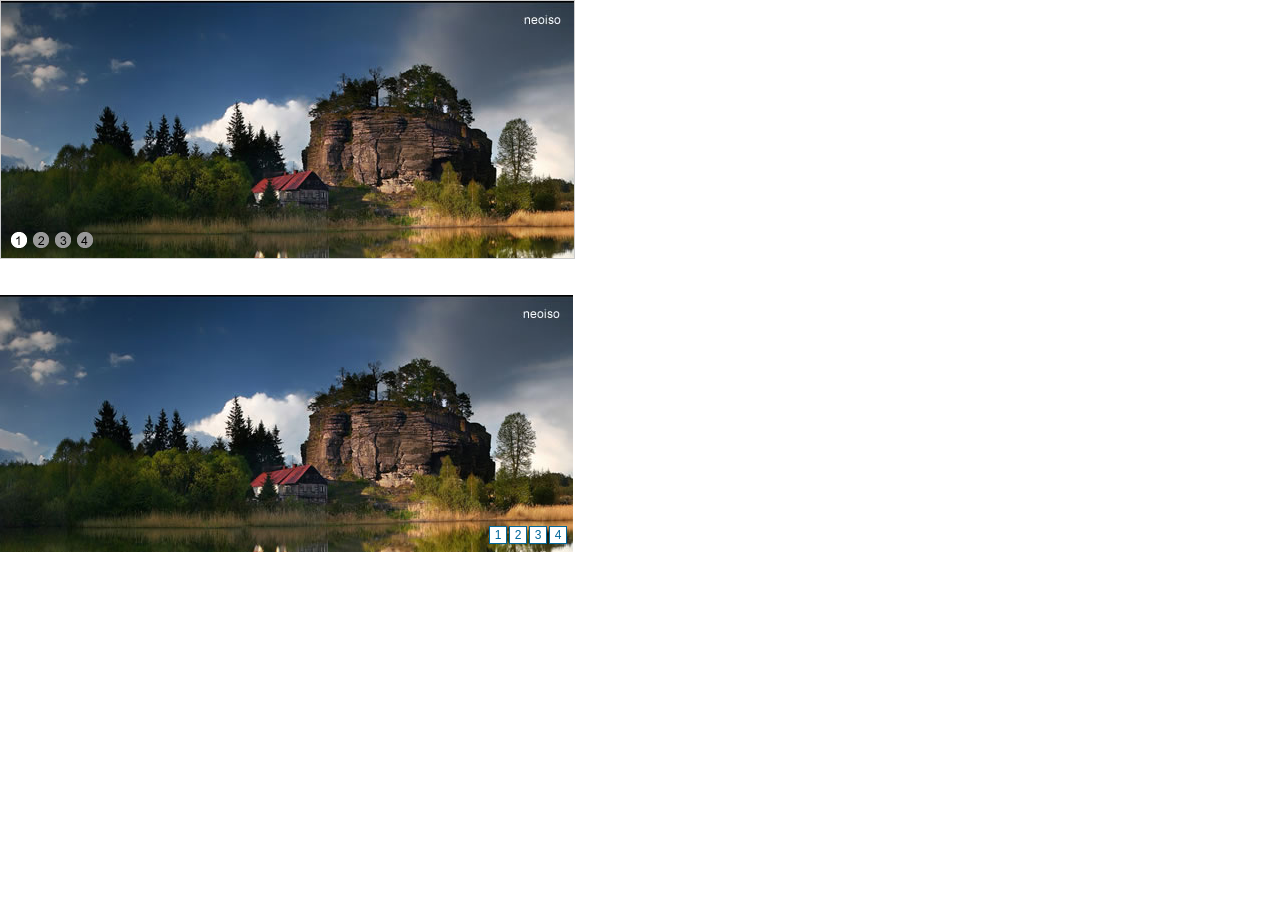
<file: 2款jQuery图片自动切换常用广告代码/index.html>
<!DOCTYPE html PUBLIC "-//W3C//DTD XHTML 1.0 Transitional//EN" "http://www.w3.org/TR/xhtml1/DTD/xhtml1-transitional.dtd">
<html xmlns="http://www.w3.org/1999/xhtml">
<head>
<meta http-equiv="Content-Type" content="text/html; charset=utf-8" />
<title>无标题文档</title>
<script type="text/javascript" src="js/jquery-1.4.2.js"></script>
<script type="text/javascript" src="js/slider.js"></script>
<link href="css/common.css" rel="stylesheet" type="text/css" />
<link href="css/index.css" rel="stylesheet" type="text/css" />
</head>

<body>
<div id="wrapper">
  <ul class="slider1">
    <li ><a href="#"><img src="images/buttom_0.jpg" width="573" height="257" /></a></li>
    <li ><a href="#"><img src="images/buttom_0.jpg" width="573" height="257" /></a></li>
    <li ><a href="#"><img src="images/buttom_0.jpg" width="573" height="257" /></a></li>
    <li ><a href="#"><img src="images/buttom_0.jpg" width="573" height="257" /></a></li>
  </ul>
  <ul id="number">
    <li id="buttom_0" class="selected">按钮1</li>
    <li id="buttom_1" >按钮2</li>
    <li id="buttom_2">按钮3</li>
    <li id="buttom_3">按钮4</li>
  </ul>
</div>
<p>&nbsp;</p>
<p>&nbsp;</p>

<div class="content_right">
  <div class="ad" >
    <ul class="slider" >
      <li><a href="#"><img src="images/buttom_0.jpg"/></a></li>
      <li><a href="#"><img src="images/buttom_1.jpg"/></a></li>
      <li><a href="#"><img src="images/buttom_2.jpg"/></a></li>
      <li><a href="3"><img src="images/buttom_3.jpg"/></a></li>
    </ul>
    <ul class="num" >
      <li>1</li>
      <li>2</li>
      <li>3</li>
      <li>4</li>
    </ul>
  </div>
</div>
</body>
</html>
</file>
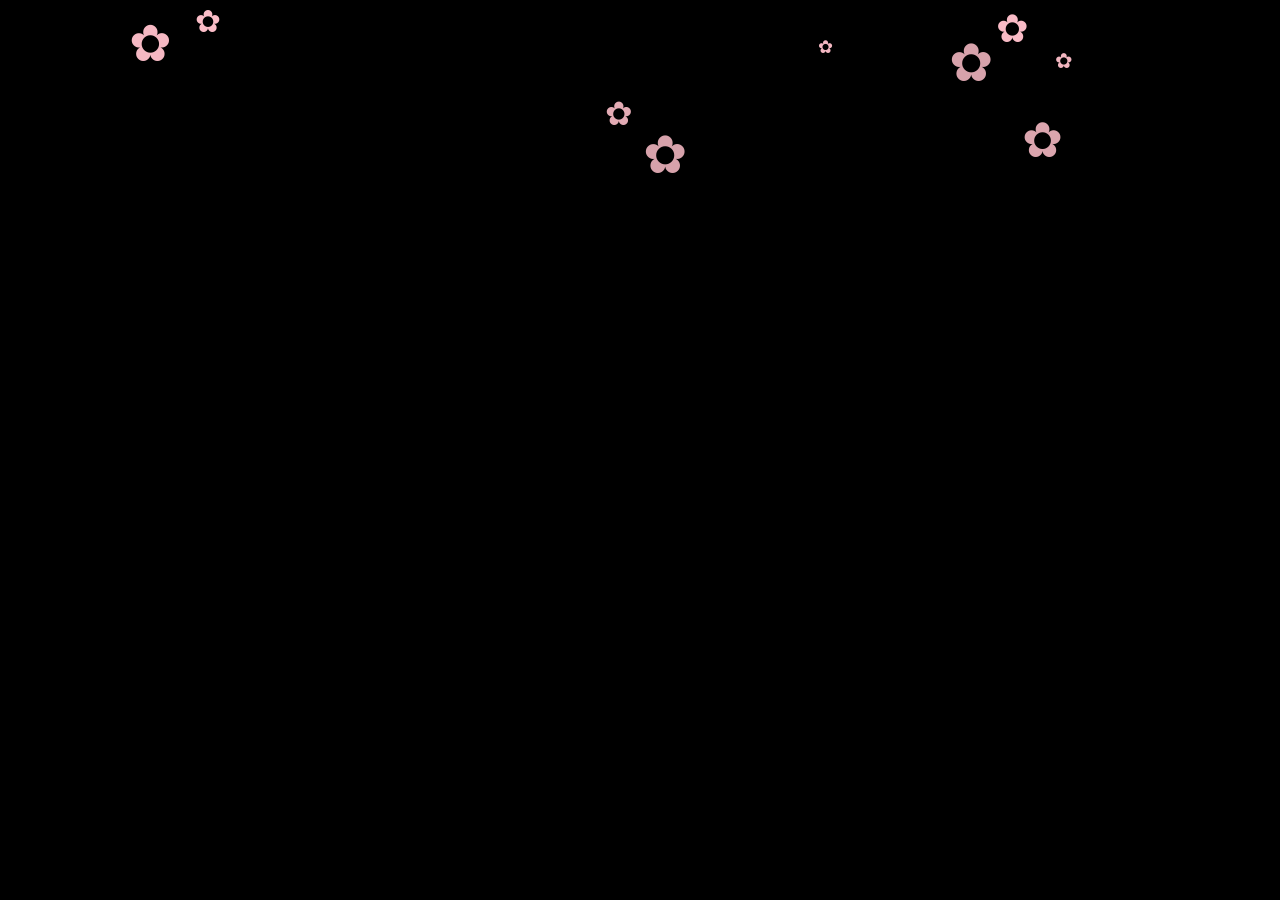
<file: 樱花/index.html>
<!DOCTYPE html>
<html lang="en">
<head>
	<meta charset="UTF-8">
	<title>樱花</title>
	<style type="text/css">
		html,body{
			font-family: Helvetice,Arial,sans-serif;
			font-size:12px;
			line-height:16px;
			padding: 0;
			margin:0;
			color: pink;
		}
	</style>
	<script type="text/javascript" src="jquery.js"></script>
	<script type="text/javascript" src="flower.js"></script>
	<script type="text/javascript">
		$(function(){
			$.fn.showPic({minSize:5,maxSize:50,newOn:1000,flakeColor:'pink',flakeChar:'&#10047'});
		})
	</script>
</head>
<body style="background-color: black;">
	
</body>
</html>
</file>
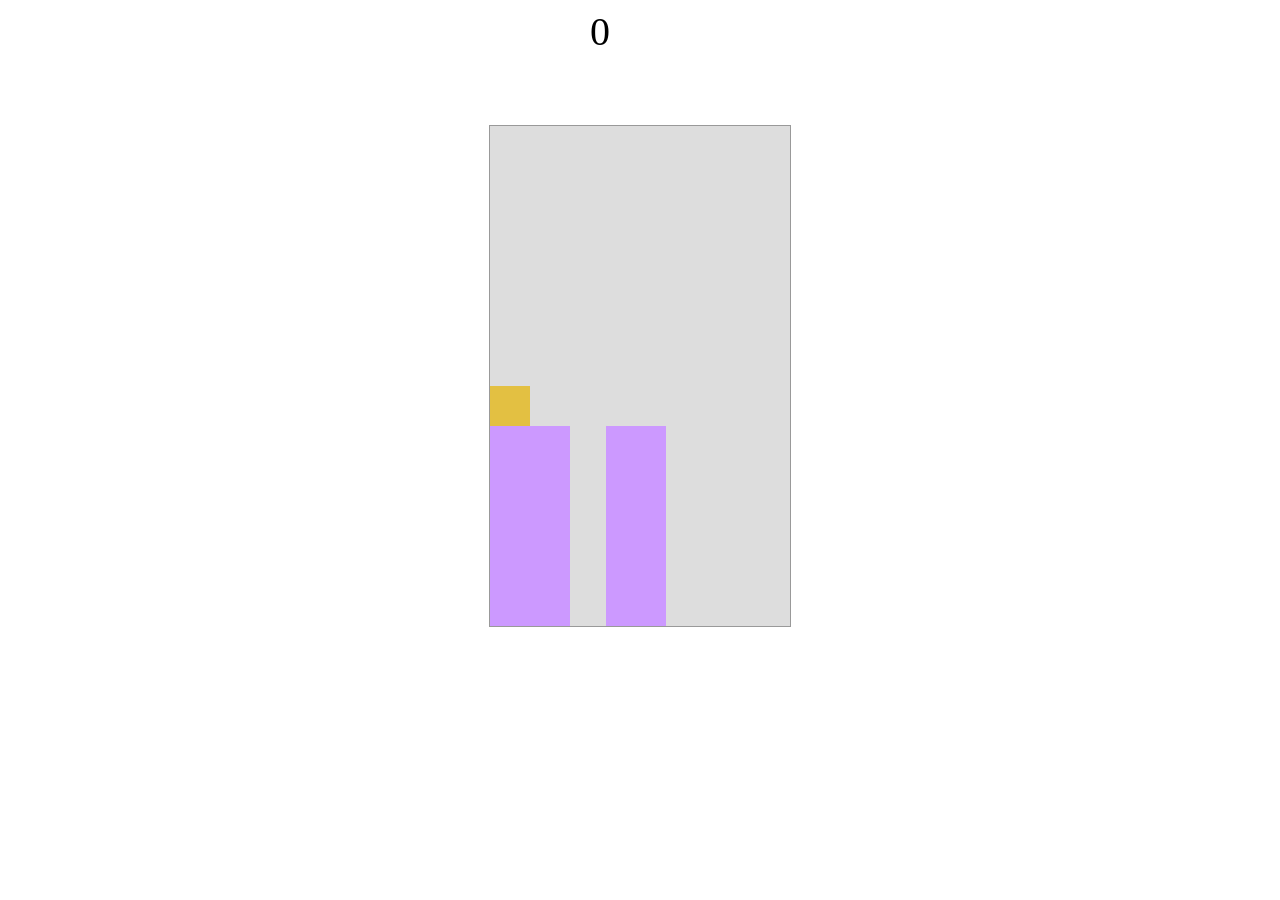
<file: 小游戏-棍子.html>
<!DOCTYPE html>
<html lang="en">
<head>
	<meta charset="UTF-8">
	<title>小游戏</title>
	<style type="text/css">
		#wrap{
			width:300px;
			height:500px;
			border:#999 solid 1px;
			margin:70px auto;
			overflow: hidden;
		}
		#gameContent{
			width:600px;
			height:500px;
			background:#ddd;
			position:relative;
			left:0px;
		}
		#hero{
			width:40px;
			height:40px;
			background-color:rgba(230,180,0,0.7);
			position:absolute;
			left:0px;
			bottom:200px;
		}
		#leftdiv{
			width:80px;
			height:200px;
			background:#c9f;
			position:absolute;
			bottom:0px;
		}
		#middlediv{
			width:80px;
			height:200px;
			background:#c9f;
			position:absolute;
			bottom:0px;
			left:200px;
		}
		#stick{
			width:0px;
			height:6px;
			background:green;
			position:absolute;
			left:40px;
			bottom:200px;
			transform:rotate(-90deg);
			transform-origin:0 6px;
		}
		#rightdiv{
			width:80px;
			left:400px;
			height:200px;
			background:#c9f;
			position: absolute;
			bottom:0;
		}
		#grade{
			width:100px;
			font-size:40px;
			margin:0 auto;
		}
	</style>
</head>
<body>
	<p id="grade">0</p>
	<div id="wrap">
		<div id="gameContent">
			<div id="leftdiv"></div>
			<div id="middlediv"></div>
			<div id="rightdiv"></div>
			<div id="hero"></div>
			<div id="stick"></div>
		</div>
	</div>

	<script type="text/javascript">
		//定时器
		var timer=null;
		//定义一个变量，要来判断能否移动
		var onoff=true;
		var temp=0;
		//长度
		var num=0;
		//获取要移动的元素
		var stick=document.getElementById('stick');
		var hero=document.getElementById('hero');
		var gameContent=document.getElementById('gameContent');
		var middlediv=document.getElementById('middlediv');
		var leftdiv=document.getElementById('leftdiv');
		var rightdiv=document.getElementById('rightdiv');

		var grade=document.getElementById('grade');

		//随机middlediv的大小
		middlediv.style.width=createNum(40,80)+"px";
		middlediv.style.left=createNum(80,220)+"px";

		//按下，棍子变长
		document.onmousedown=function(){
			timer=setInterval(function(){
				if(stick.style.transform!="rotate(0deg)"){
					num+=2;
					stick.style.width=num+"px";
				} 
			},20)
		}
		//松开，棍子移动
		document.onmouseup=function(){
			//清除定时器
			clearInterval(timer);
			//得到距左的距离
			middleLeft=middlediv.offsetLeft;

			next=createNext();

			rightdiv.style.width=next[0]+"px";
			rightdiv.style.left=next[1]+"px";

			//棍子移动下去
			stick.style.transition="0.5s";
			stick.style.transform="rotate(0deg)";

			//游戏失败的判定
			if(num<middlediv.offsetLeft-40 || num>middlediv.offsetLeft+middlediv.offsetWidth-40){
				onoff=false;
				//alert("游戏失败!");
			}
		}

		//游戏继续进行，小方块移动过去
		//移动时间为棍子transition完成的时候
		stick.addEventListener("transitionend",function(){
			if(onoff){
				//移动
				hero.style.transition="1s";
				hero.style.left=middlediv.offsetLeft+"px";
			}else{
				alert("游戏失败!");
			}
		});

		//小方块移动后，游戏屏幕滚动
		hero.addEventListener("transitionend",function(event){
			//游戏屏幕滚动
			gameContent.style.transition="1s";
			gameContent.style.left=-middlediv.offsetLeft+"px";
			temp=1;
			event.stopPropagation();
			grade.innerHTML=parseInt(grade.innerHTML)+(100-middlediv.offsetWidth);
		});

		//屏幕移动之后，把棍子消失，新生成一个方块
		gameContent.addEventListener("transitionend",function(){
			if(temp==1){
				//还原屏幕
				gameContent.style.transition="none";
				gameContent.style.left=0;
				hero.style.transition="none";
				hero.style.left=0;
				stick.style.transition="none";
				stick.style.width=0;
				stick.style.transform="rotate(-90deg)";

				//移动之后，小方块所在的div要改成中间的那个div
				leftdiv.style.width=middlediv.offsetWidth+"px";

				middlediv.style.width=next[0]+"px";
				middlediv.style.left=next[1]-middleLeft+"px";

				num=0;
				temp=0;
			}
			
		});

		function createNum(start,end){
			return parseInt( Math.random()*(end-start)+start );
		}
		function createNext(){
			var iWidth=createNum(40,80);
			var iLeft=createNum(300,220+middleLeft);
			return [iWidth,iLeft];
		}	
	</script>
</body>
</html>
</file>
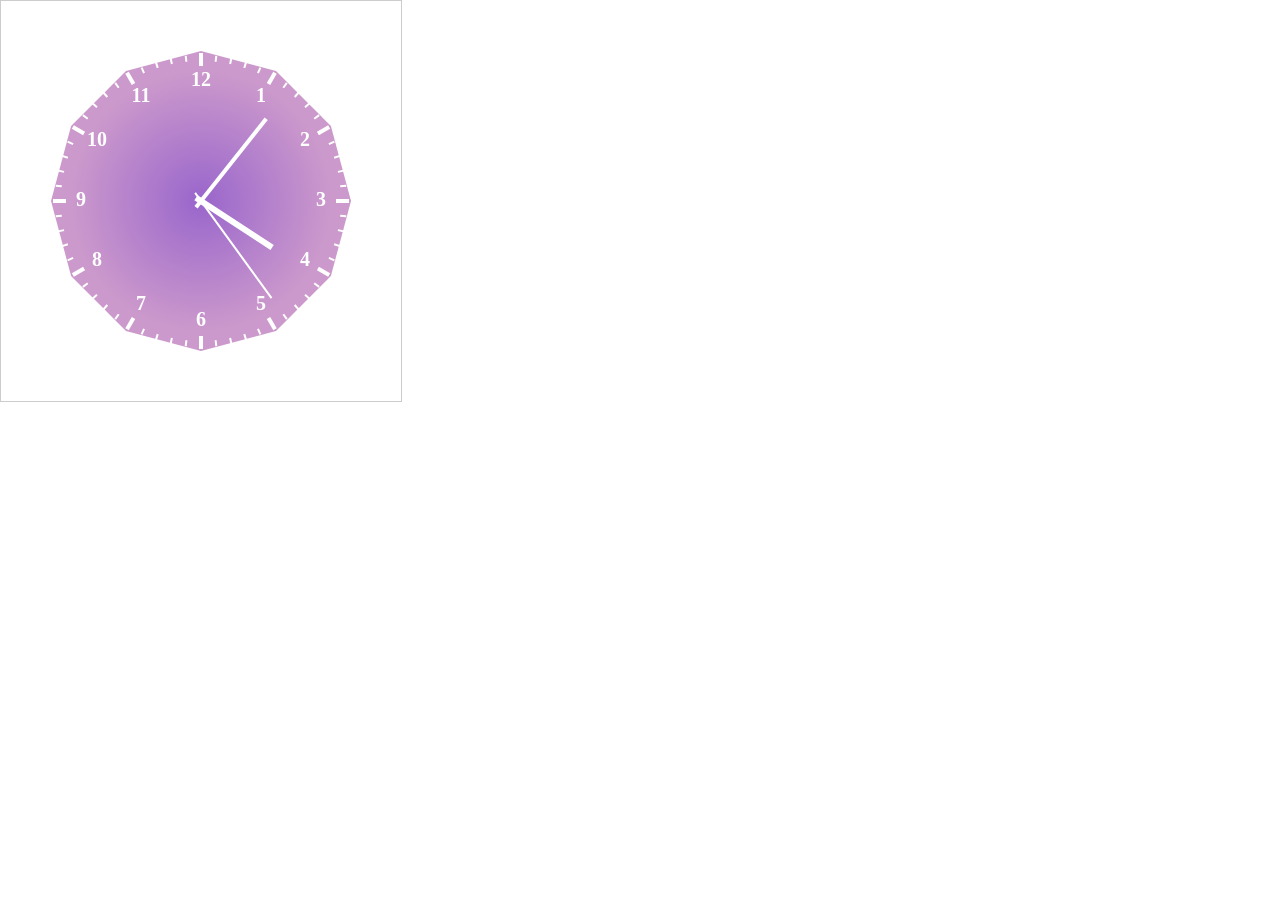
<file: 时钟.html>
<!DOCTYPE html>
<html>
<head>
	<meta charset="utf-8">
	<title>canvas钟表</title>
	<meta name="Keywords" content="">
	<meta name="author" content="@my_programmer">
	<style type="text/css">
		body{margin:0;}
	</style>
</head>
<body onload="run()">
	<canvas id="canvas" width=400 height=400 style="border: 1px #ccc solid;">如果你看到这段文字，说明你的浏览器弱爆了</canvas>
	<script>
		window.onload=draw;
		function draw() {
			var canvas=document.getElementById('canvas');
			var context=canvas.getContext('2d');
			context.save(); ///////////////////////////////////保存
			context.translate(200,200);
			var deg=2*Math.PI/12;    
			//////////////////////////////////////////////////表盘
			context.save();    
			context.beginPath();    
			for(var i=0;i<13;i++){
				var x=Math.sin(i*deg);
				var y=-Math.cos(i*deg);
				context.lineTo(x*150,y*150);    
			}
			var c=context.createRadialGradient(0,0,0,0,0,130);
			c.addColorStop(0,"#96c");
			c.addColorStop(1,"#c9c");
			context.fillStyle=c;
			context.fill();
			context.closePath();    
			context.restore();    
			//////////////////////////////////////////////////数字
			context.save();
			context.beginPath();
			for(var i=1;i<13;i++){
				var x1=Math.sin(i*deg);
				var y1=-Math.cos(i*deg);
				context.fillStyle="#fff";
				context.font="bold 20px Calibri";
				context.textAlign='center';
				context.textBaseline='middle';
				context.fillText(i,x1*120,y1*120);    
			}
			context.closePath();    
			context.restore();    
			//////////////////////////////////////////////////大刻度
			context.save();
			context.beginPath();    
			for(var i=0;i<12;i++){
				var x2=Math.sin(i*deg);
				var y2=-Math.cos(i*deg);
				context.moveTo(x2*148,y2*148);
				context.lineTo(x2*135,y2*135);    
			}    
			context.strokeStyle='#fff';
			context.lineWidth=4;
			context.stroke();
			context.closePath();
			context.restore();    
			//////////////////////////////////////////////////小刻度
			context.save();
			var deg1=2*Math.PI/60;
			context.beginPath();    
			for(var i=0;i<60;i++){
				var x2=Math.sin(i*deg1);
				var y2=-Math.cos(i*deg1);
				context.moveTo(x2*146,y2*146);
				context.lineTo(x2*140,y2*140);    
			}    
			context.strokeStyle='#fff';
			context.lineWidth=2;
			context.stroke();
			context.closePath();    
			context.restore();    
			///////////////////////////////////////////////////文字
			context.save();
			context.strokeStyle="#fff";
			context.font=' 34px sans-serif';
			context.textAlign='center';
			context.textBaseline='middle';   
			context.restore();    
			/////////////////////////////////////////////////new Date
			var time=new Date();
			var h=(time.getHours()%12)*2*Math.PI/12;
			var m=time.getMinutes()*2*Math.PI/60;
			var s=time.getSeconds()*2*Math.PI/60;

			////////////////////////////////////////////////时针
			context.save();
			context.rotate( h + m/12 + s/720) ;
			context.beginPath();
			context.moveTo(0,6);
			context.lineTo(0,-85);
			context.strokeStyle="#fff";
			context.lineWidth=6;
			context.stroke();
			context.closePath();
			context.restore();
			//////////////////////////////////////////////分针
			context.save();
			context.rotate( m+s/60 ) ;
			context.beginPath();
			context.moveTo(0,8);
			context.lineTo(0,-105);
			context.strokeStyle="#fff";
			context.lineWidth=4;
			context.stroke();
			context.closePath();
			context.restore();
			/////////////////////////////////////////////秒针
			context.save();
			context.rotate( s ) ;
			context.beginPath();
			context.moveTo(0,10);
			context.lineTo(0,-120);
			context.strokeStyle="#fff";
			context.lineWidth=2;
			context.stroke();
			context.closePath();
			context.restore();    
			context.restore();/////////////////////////////栈出
			setTimeout(draw, 1000);/////////////////////////////计时器

		}
	</script>
</file>
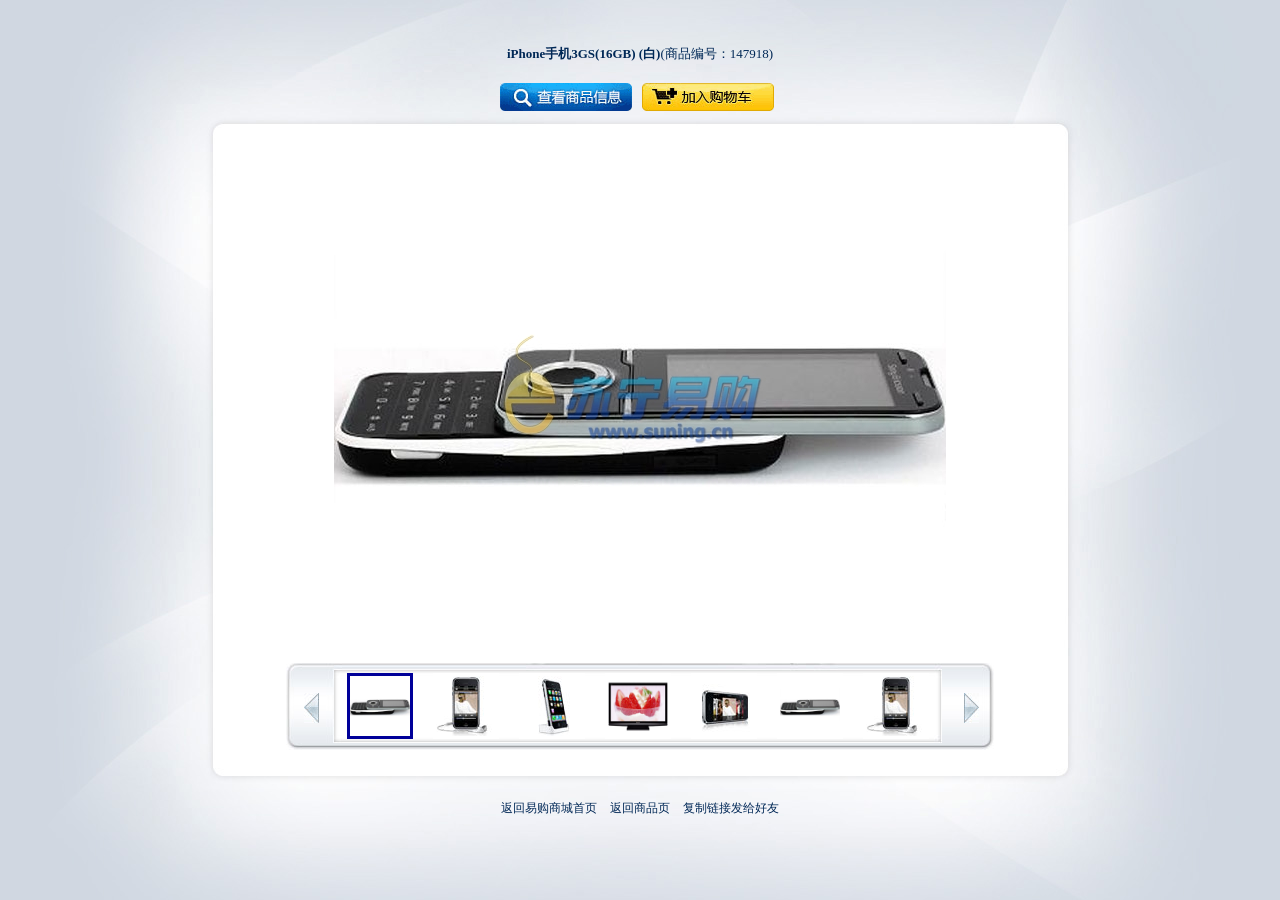
<file: jquery仿苏宁易购商城产品图片全方位展示功能/snimages.html>
﻿<!DOCTYPE html PUBLIC "-//W3C//DTD XHTML 1.0 Transitional//EN" "http://www.w3.org/TR/xhtml1/DTD/xhtml1-transitional.dtd">
<html xmlns="http://www.w3.org/1999/xhtml">
<head>
<meta http-equiv="Content-Type" content="text/html; charset=utf-8" />
<title>苏宁易购，产品展示-Download by http://sc.xueit.com</title>
<link href="css/style02/four_find.css" rel="stylesheet" type="text/css" />
<script type="text/javascript" src="js/jquery.js"></script>
<script type="text/javascript" src="js/snimages.js"></script>
</head>

<body>
<div class="Container">
    <div class="head">iPhone手机3GS(16GB) (白)<span>(商品编号：147918)</span></div>
    <div class="button">
        <span class="btn_pro"><a href="#" title="查看商品信息">查看商品信息</a></span>
        <span class="btn_add"><a href="#" title="加入购物车">加入购物车</a></span>
    </div>
    <div class="image" id="bigpics" title=""><img src="temp/four_find/picm01f.jpg" /></div>
    
    <div class="switch">
    	<div class="icon1"><a href="#" title="上一个" onfocus="this.blur();">上一个</a></div>
        <div class="switch_center" id="pics">
        	<ul>
        	 	<li><a href="#" class="on"><img src="temp/four_find/picm01.jpg" /></a></li>
                <li><a href="#"><img src="temp/four_find/picm02.jpg" /></a></li>
                <li><a href="#"><img src="temp/four_find/picm03.jpg" /></a></li>
                <li><a href="#"><img src="temp/four_find/picm04.jpg" /></a></li>
                <li><a href="#"><img src="temp/four_find/picm05.jpg" /></a></li>
                <li><a href="#"><img src="temp/four_find/picm01.jpg" /></a></li>
                <li><a href="#"><img src="temp/four_find/picm02.jpg" /></a></li>
            </ul>
      </div>
        <div class="icon2"><a href="#" title="下一个" onfocus="this.blur();">下一个</a></div>
        <div class="clear"></div>
    </div>
    
    <div class="bottom">
        <a href="#" title="返回易购商城首页">返回易购商城首页</a>
        <a href="#" title="返回商品页">返回商品页</a>
        <a href="#" title="复制链接发给好友">复制链接发给好友</a><span id="showindex"></span>
    </div>
</div>
</body>
</html>
</file>
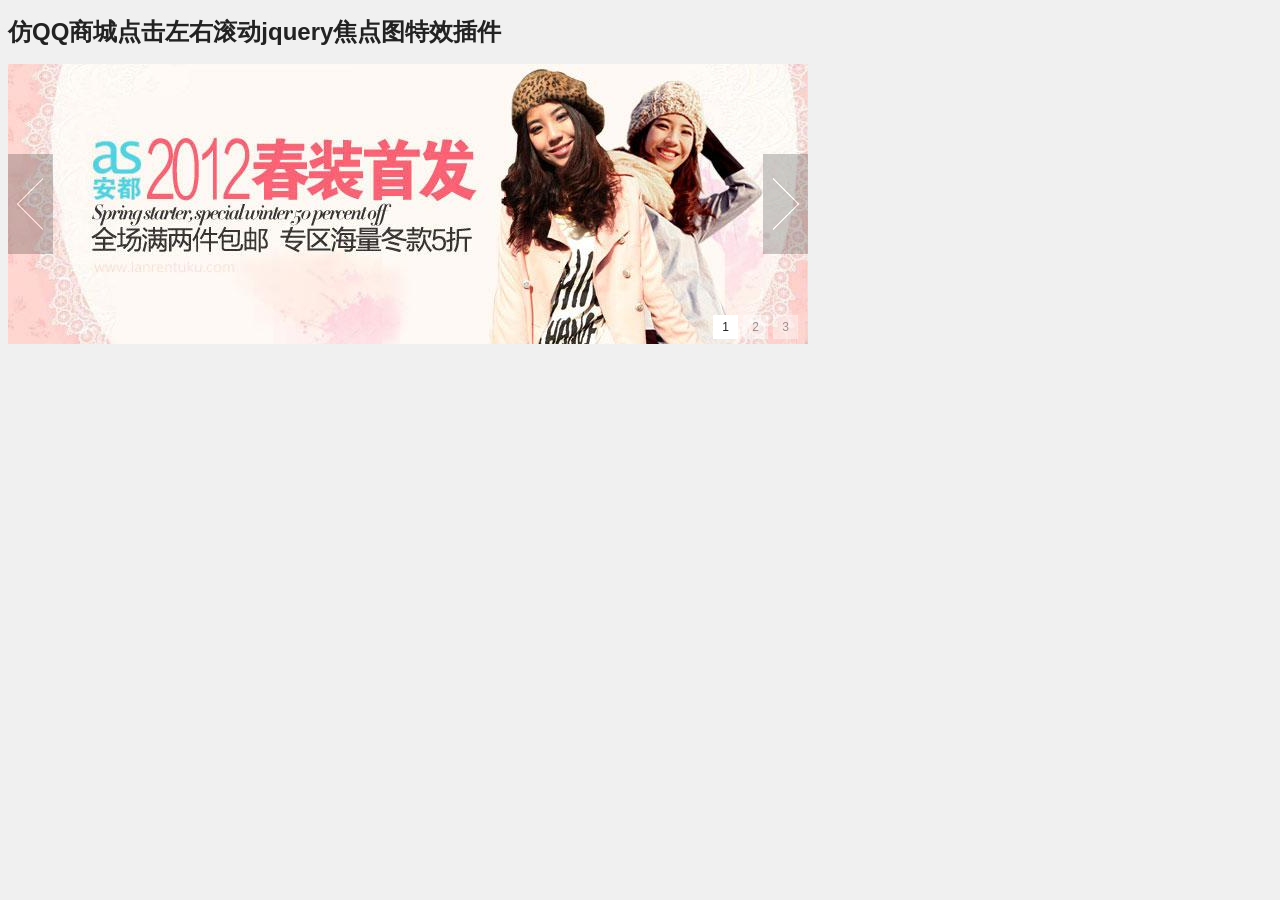
<file: 仿QQ商城点击左右滚动jquery焦点图特效插件/demo.html>
<!doctype html>
<html>
<head>
<meta charset="gb2312">
<title>��QQ�̳ǵ�����ҹ���jquery����ͼ��Ч</title>


<style type="text/css">
body {font-size:12px; color:#222; font-family:Verdana,Arial,Helvetica,sans-serif; background:#f0f0f0;}
ul,li {list-style:none; margin:0px; padding:0px;}
img {border:0;}
/* ��QQ�̳ǵ�����ҹ���jquery����ͼ��Ч��� */
.focus {width:800px; height:280px; overflow:hidden; position:relative;}
.focus ul {height:380px; position:absolute;}
.focus ul li {float:left; width:800px; height:280px; overflow:hidden; position:relative; background:#000;}
.focus ul li div {position:absolute; overflow:hidden;}
.focus .btnBg {position:absolute; width:800px; height:20px; left:0; bottom:0; background:#000; display:none;}
.focus .btn {position:absolute; width:780px; height:23px; padding:0px 10px 0px 10px; right:0; bottom:6px; text-align:right;}
.focus .btn span {display:inline-block; _display:inline; _zoom:1; width:25px; height:24px; line-height:24px; text-align:center; _font-size:0; margin-left:5px; cursor:pointer; background:#fff;}
.focus .btn span.on {background:#fff;}
.focus .preNext {width:45px; height:100px; position:absolute; top:90px; background:url(img/sprite.png) no-repeat 0 0; cursor:pointer;}
.focus .pre {left:0;}
.focus .next {right:0; background-position:right top;}
</style>

<script type="text/javascript" src="jquery.js"></script>
<script type="text/javascript" src="sl.js"></script>
<script type="text/javascript">
	$(document).ready(function(){
	  	$.focus("#focus001");
	});
</script>
</head>

<body>
	<h1>��QQ�̳ǵ�����ҹ���jquery����ͼ��Ч���</h1>
	<div class="focus" id="focus001">
		<ul>
			<li><a href="http://www.baidu.com/" target="_blank"><img src="img/03.jpg" alt="jquery��Ч"></a></li>
			<li><a href="http://www.baidu.com/" target="_blank"><img src="img/02.jpg" alt="jquery��Ч"></a></li>
			<li><a href="http://www.baidu.com/" target="_blank"><img src="img/03.jpg" alt="jquery��Ч"></a></li>
		</ul>
	</div>
    
    
</body>
</html>
</file>
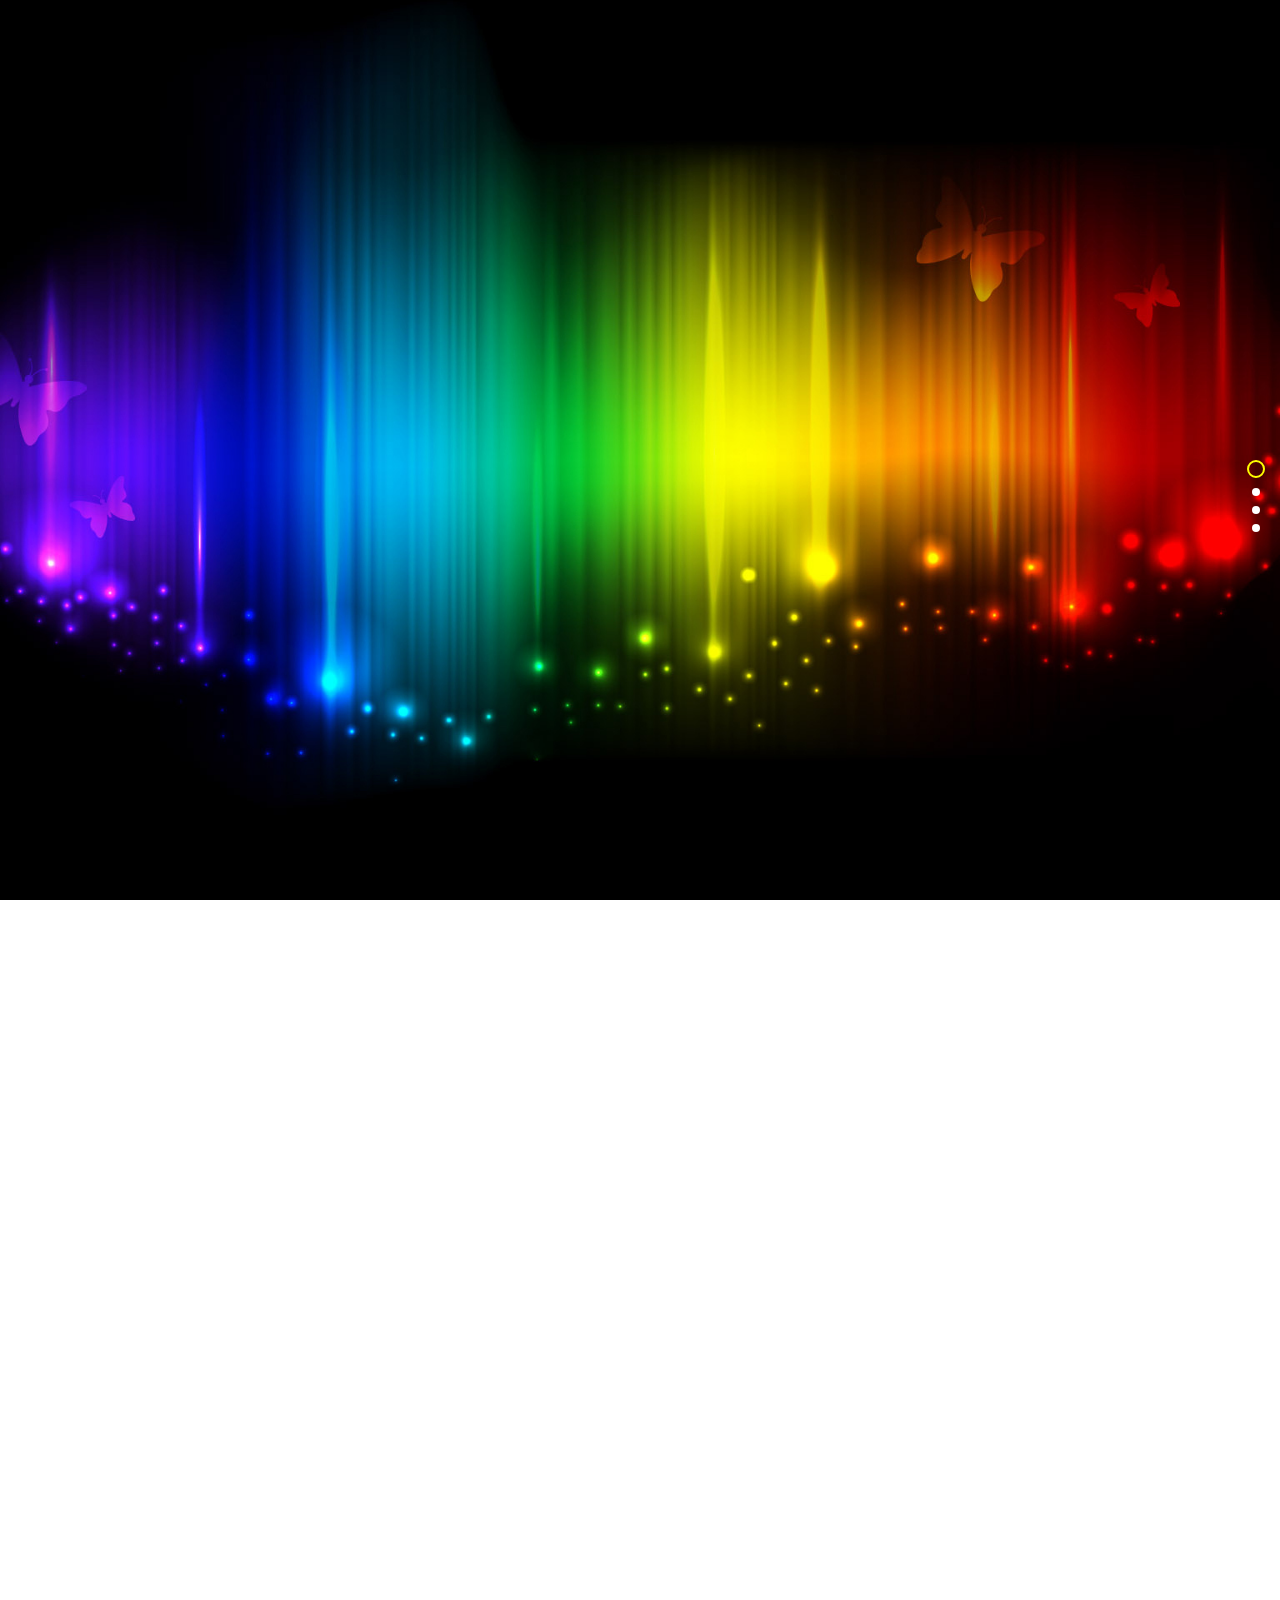
<file: 全屏切换效果/demo.html>
<!DOCTYPE html>
<html lang="en">
<head>
	<meta charset="UTF-8">
	<title>页面切换</title>
	<style type="text/css">
		*{
			padding: 0;
			margin: 0;
		}
		body{
			font-family: Arial,"Microsoft YaHei",sans-serif;
		}
		html,body{
			height: 100%;
			overflow: hidden;
		}
		#container,.sections,.section{
			height: 100%;
			position: relative;
		}
		#section0,
		#section1,
		#section2,
		#section3{
			background-color: #000;
			background-size: cover;
			background-position: 50% 50%;
		}
		#section0{
			background-image: url(images/1.jpg);
			color: #fff;
			text-shadow:1px 1px 1px #333;
		}
		#section1{
			color: #fff;
			text-shadow:1px 1px 1px #333;
			background-image: url(images/2.jpg);
		}
		#section2{
			background-image: url(images/3.jpg);
			color: #fff;
			text-shadow:1px 1px 1px #666;
		}
		#section3{
			color: #008283;
			background-image: url(images/4.jpg);
			text-shadow:1px 1px 1px #fff;
		}
		.left{
			float: left;
		}
		.pages{
			position:fixed;
			list-style: none;
		}
		.vertical.pages{
			right: 10px;
			top: 50%;
		}
		.horizontal.pages{
			left: 50%;
			bottom: 10px;
		}
		.pages li{
			width: 8px;
			height: 8px;
			border-radius: 50%;
			background: #fff;
			margin: 10px 5px;
			cursor: pointer;
		}
		.horizontal.pages li{
			display: inline-block;
			vertical-align: middle;
		}
		.pages li.active{
			width: 14px;
			height: 14px;
			border: 2px solid #FFFE00;
			background: none;
			margin-left: 0;
		}
	
	</style>
</head>
<body>
	<div id="container" data-PageSwitch>
		<div class="sections">
			<div class="section active" id="section0">
				
			</div>
			<div class="section" id="section1">

			</div>
			<div class="section" id="section2">
				
			</div>
			<div class="section" id="section3">
				
			</div>
		</div>
	</div>
	<script type="text/javascript" src="jquery-1.11.2.min.js"></script>
	<script type="text/javascript" src="pageswitch.js"></script>
	<!--<script type="text/javascript">
	$("#container").PageSwitch({
		direction : "horizontal"
	});
	</script>-->
</body>
</html>
</file>
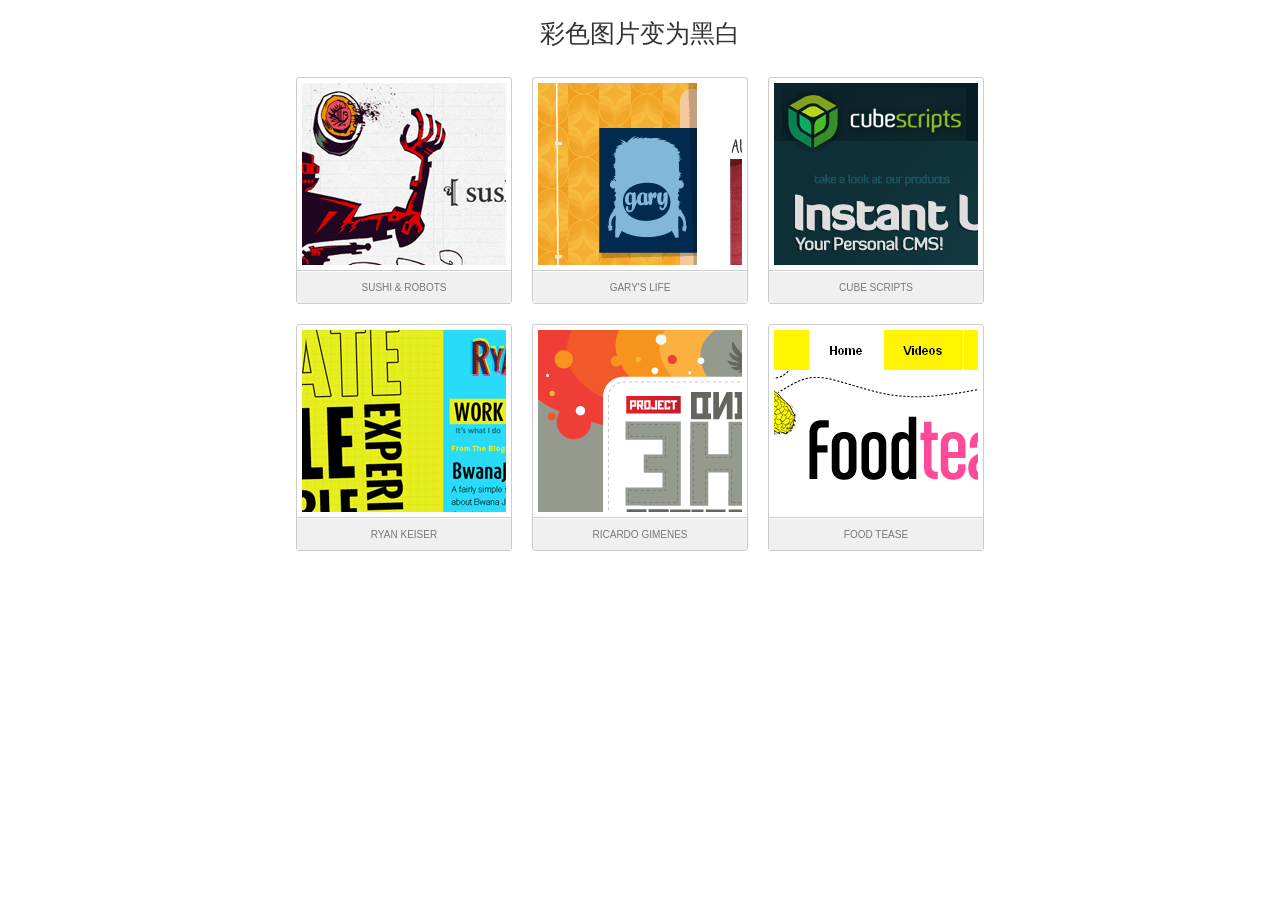
<file: 彩色图片变黑白图像/彩色变黑白.html>
<!DOCTYPE html>
<html>
<head>
	<meta charset="utf-8" />
	<title>彩色图片变为黑白</title>
	<style type="text/css">
		body{
			height: 100%;
			margin: 0;
			padding: 0;
			font: normal 10px Verdana, Arial, Helvetica, sans-serif;
			background: #fff;
			position: relative;
		}
		h1{
			text-align: center;
			font-weight: normal;
			font-size: 2.5em;
		}
		img{
			border: none;
		}
		ul.gallery{
			width: 708px;
			list-style: none;
			margin: 0 auto;
			padding: 0;
		}
		ul.gallery li{
			float: left;
			margin: 10px; padding: 0;
			text-align: center;
			border: 1px solid #ccc;
			border-radius: 3px;
			display: inline;
		}
		ul.gallery li a.thumb{
			width: 204px;
			height: 182px;
			padding: 5px;
			border-bottom: 1px solid #ccc;
			cursor: pointer;
		}
		ul.gallery li span{
			width: 204px;
			height: 182px;
			overflow: hidden;
			display: block;
		}
		ul.gallery li a.thumb:hover{
			background: #333;
		}
		ul.gallery li h2{
			font-size: 1em;
			font-weight: normal;
			text-transform: uppercase;
			margin: 0;
			padding: 10px;
			background: #f0f0f0;
			border-top: 1px solid #fff;
		}
		ul.gallery li a{
			text-decoration: none;
			color: #777;
			display: block;
		}
	</style>
	<script type="text/javascript" src="jquery.js"></script>
	<script type="text/javascript">
		$(document).ready(function(){
			$("ul.gallery li").hover(function(){
				var thumbOver = $(this).find("img").attr("src");
				$(this).find("a.thumb").css({'background' : 'url(' + thumbOver + ') no-repeat center bottom'});
				$(this).find("span").stop().animate({opacity: 0}, 300);
			},function(){
				$(this).find("span").stop().animate({opacity: 1}, 300);
			});
		});
	</script>
</head>

<body>
	<h1>
		<a href="###" style="color: #333; text-decoration: none;">彩色图片变为黑白</a>
	</h1>
	<ul class="gallery">
		<li>
			<a href="###" class="thumb"><span><img src="sushiandrobots_thumb.gif" alt="" /></span></a>
			<h2><a href="###">Sushi &amp; Robots</a></h2>
		</li>
		<li>
			<a href="###" class="thumb"><span><img src="garysreallife_thumb.gif" alt="" /></span></a>
			<h2><a href="###">Gary's Life</a></h2>
		</li>
		<li>
			<a href="###" class="thumb"><span><img src="cubescripts_thumb.gif" alt="" /></span></a>
			<h2><a href="###">Cube Scripts</a></h2>
		</li>
		<li>
			<a href="###" class="thumb"><span><img src="ryankeiser_thumb.gif" alt="" /></span></a>
			<h2><a href="###">Ryan Keiser</a></h2>
		</li>
		<li>
			<a href="###" class="thumb"><span><img src="ricardogimenes_thumb.gif" alt="" /></span></a>
			<h2><a href="###">Ricardo Gimenes</a></h2>
		</li>
		<li>
			<a href="###" class="thumb"><span><img src="foodtease_thumb.gif" alt="" /></span></a>
			<h2><a href="###">Food Tease</a></h2>
		</li>
	</ul>
</body>
</html>
</file>
<file: 2款jQuery图片自动切换常用广告代码/css/common.css>
/** css Reset star like yahoo **/
body, div, ul, ol, li, h1, h2, h3, h4, h5, h6, form, input, p, th, td {
	padding: 0;
	margin: 0;
}
table {
	border-collapse: collapse;
	border-spacing: 0;
}
fieldset, img {
	border: 0;
}
ul,li{list-style:none;}
h1, h2, h3, h4, h5, h6 {
	font-weight: normal;
	font-size: 100%;
}
/** css Reset end **/
</file>
<file: 2款jQuery图片自动切换常用广告代码/css/index.css>
#wrapper {
	border:1px #ccc solid;
	position:relative;
	overflow:hidden;
	width:573px;
	height:257px;
	font-size:14px;
	font-family:Tahoma, Geneva, sans-serif;
}
#number {
	width:88px;
	position:absolute;
	left:10px;
	bottom:10px;
}
#number li {
	padding-left:6px;
	float:left;
	text-indent:-9999px;
	width:16px;
	height:16px;
	overflow:hidden;
	background-image:url(../images/number1.png);
	background-repeat:no-repeat;
}
#buttom_0 {
	background-position:0 0;
}
#buttom_1 {
	background-position:-22px 0;
}
#buttom_2 {
	background-position:-44px 0;
}
#buttom_3 {
	background-position:-66px 0;
}
#buttom_0.selected {
	background-position:0 -16px;
}
#buttom_1.selected {
	background-position:-22px -16px;
}
#buttom_2.selected {
	background-position:-44px -16px;
}
#buttom_3.selected {
	background-position:-66px -16px;
}
/* */
.content_right{float:left;}
.content_right .ad { 
	margin-bottom:10px;
	width:573px; 
	height:257px; 
	overflow:hidden;
	position:relative;
}
.content_right .slider,.content_right .num{
	position:absolute;
}
.content_right .slider li{ 
	list-style:none;
	display:inline;
}
.content_right .slider img{ 
	width:573px; 
	height:257px;
	display:block;
}
.content_right .num{ 
	right:5px; 
	bottom:5px;
}
.content_right .num li{
	float: left;
	color: #069;
	text-align: center;
	line-height: 16px;
	width: 16px;
	height: 16px;
	font-family: Arial;
	font-size: 12px;
	cursor: pointer;
	overflow: hidden;
	margin: 3px 1px;
	border: 1px solid #069;
	background-color: #fff;
}
.content_right .num li.on{
	color: #fff;
	line-height: 16px;
	width: 16px;
	height: 16px;
	font-size: 14px;
	margin: 3px 1px;
	border: 1px solid #069;
	background-color: #069;
	font-weight: bold;
}
</file>
<file: jquery仿苏宁易购商城产品图片全方位展示功能/css/style02/four_find.css>
body, div, dl, dt, dd, ul, ol, li, h1, h2, h3, h4, h5, h6, pre, form, fieldset, input, textarea, blockquote, p{margin:0;padding:0}
li {list-style-type:none;list-style-position:outside}
body{background:#d0d7e1 url(images/four_find/bg.jpg) no-repeat center 0px;margin:0px auto;}
img{border:0;}/*Download by http://sc.xueit.com*/
.Container{width:960px;margin:0px auto;}
.head{ width:960px;margin:0px auto;padding-top:45px;text-align:center;font-size:13px;color:#002856;font-weight:bold;font-family:Verdana;}
.head span {font-weight:normal;}
.button span{display:block;float:left;margin-top:20px;margin-left:10px;}
.button .btn_pro {padding-left:330px;width:132px;height:28px;text-indent:-9999px;}
.button .btn_pro a {display:block;width:132px;height:28px;background:url(images/four_find/sprite.gif) no-repeat 0 -94px;}
.button .btn_add {width:132px;height:28px;text-indent:-9999px;}
.button .btn_add a {display:block;width:132px;height:28px;background:url(images/four_find/sprite.gif) no-repeat 0 -123px;}
.image {width:850px;height:520px;line-height:520px;text-align:center;margin:80px auto 0;}
.image img {width:612px;height:520px;overflow:hidden;}
.switch {width:708px;height:87px;background:url(images/four_find/switch_link_11.jpg) center 0px no-repeat;margin:0px auto;}
.clear{clear:both;}
.icon1{display:inline;width:15px;float:left;padding-top:30px;padding-left:18px;text-indent:-9999px;}
.icon1 a{display:block;width:15px;height:30px;background:url(images/four_find/sprite.gif) no-repeat -693px -92px;}
.icon1 a:hover {background:url(images/four_find/sprite.gif) no-repeat -693px -132px;}
.icon2{float:right;width:15px;padding-top:30px;padding-right:15px;text-indent:-9999px;}
.icon2 a{display:block;width:15px;height:30px;background:url(images/four_find/sprite.gif) no-repeat -670px -92px;}
.icon2 a:hover{background:url(images/four_find/sprite.gif) no-repeat -670px -132px;}

.switch_center {float:left;width:585px;height:83px;margin-left:28px;overflow:hidden;}
.switch_center ul {}
.switch_center li {display:inline;float:left;width:66px;height:66px;margin-right:20px;padding-top:10px;}
.switch_center li a {display:block;width:60px;height:60px;border:3px solid #fff;}
.switch_center li a img {width:60px;height:60px;}
.switch_center li a.on {border:3px solid #000099;}
.switch_center li a:hover {border:3px solid #000099;}

.loading {width:850px;height:520px;line-height:520px;background:#333 url(images/four_find/loading.gif) no-repeat center center;}
.bottom {width:960px;text-align:center;font-size:12px;color:#002856;margin-top:50px;margin-bottom:50px;}
.bottom a{text-decoration:none;padding:0 5px;color:#002856;font-size:12px;font-family:"宋体";}
.bottom a:hover {color:#ff6500;}
</file>
